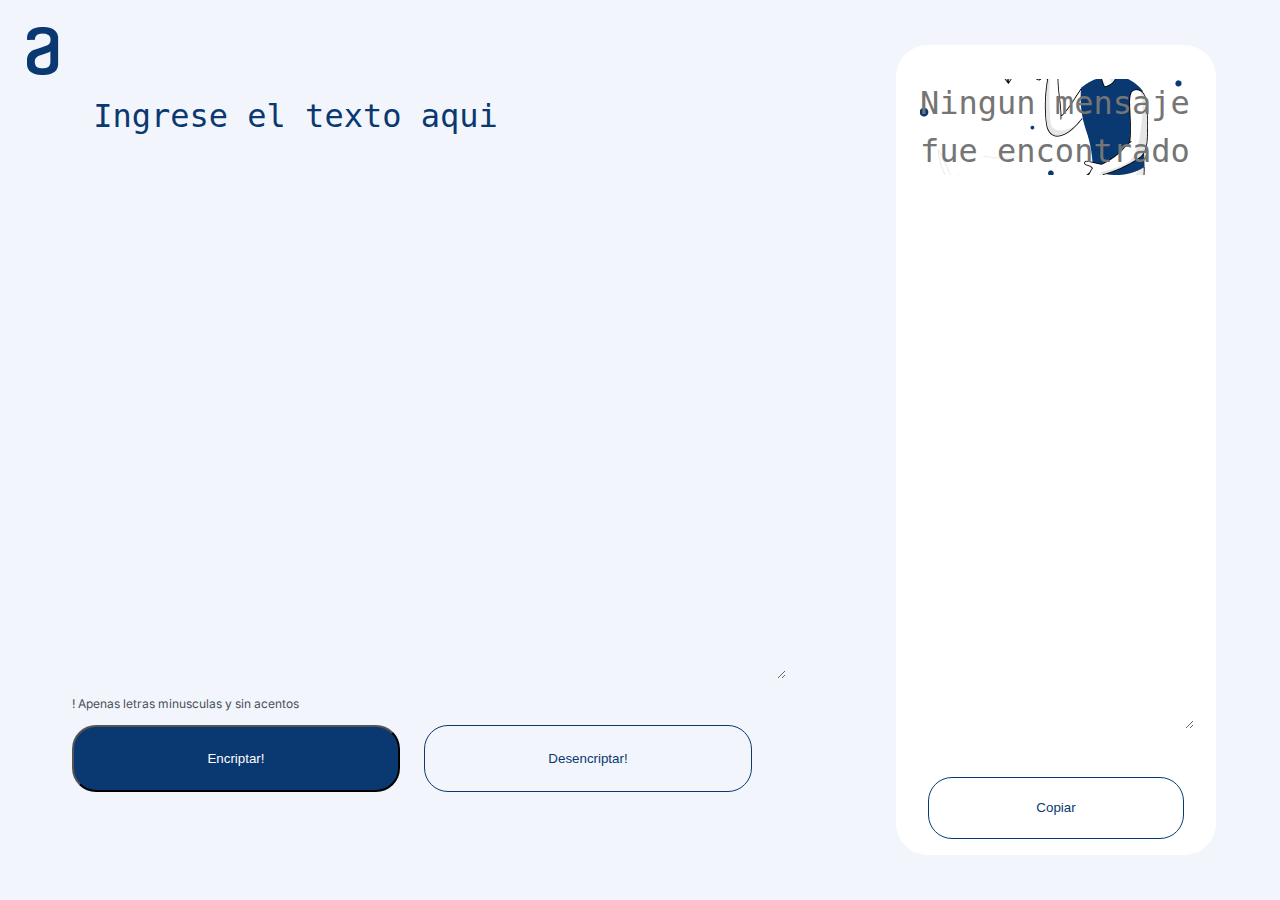
<file: index.html>
<!DOCTYPE html>
<meta charset="UTF-8">

<head>
    <title>Encriptador</title>
    <meta charset="UTF-8">
    <meta http-equiv="X-UA-Compatible" content="IE=edge">
    <meta name="viewport" content="width=device-width, initial-scale=1.0">
    <link rel = "icon" href="icon.ico" type = "imgae/x-icon">
    <link rel = "stylesheet" type = "text/css" href="style.css">

</head>

<body>
    <main>
        <img id="logo" src="Imagenes/a.png" alt="Logo alura">
        <div class="main__container">
            <div class="form-box">
                <textarea class="text-input" type="text" name="input-texto" id="input-texto" placeholder="Ingrese el texto aqui"></textarea>
                <p class="text__info">&#33; Apenas letras minusculas y sin acentos</p>
                <div class= "button-area">
                    <button class="btn-encriptar" id="btn-encriptar">Encriptar!</button>
                    <button class="btn-desencriptar" id="btn-desencriptar">Desencriptar!</button>
    
                </div>
            </div>
    
            <div class="msg-box">
                <textarea class="text-msg" type="text" id="msg" placeholder="Ningun mensaje fue encontrado "></textarea>
                <button class="btn-copy" id="btn-copiar">Copiar</button>
              </div>            
        </div>
    </main>
    <script src="script.js"></script>
</body>
</file>
<file: style.css>
@import url('https://fonts.googleapis.com/css2?family=Inter&display=swap');
body{
    background: #F3F5FC;
    font-family: 'Inter', sans-serif;
}

#logo{
    margin-top: 1.5%;
    margin-left: 1.5%;
}

.main__container{
    display: flex;
}

.form-box{
    position: absolute;
    top: 10%;
    margin-left: 5%;
    width: 60%;
    height: calc(100% - 35%)
}


.text-input{
    margin-left: 2.5%;
    width: 90%;
    height: 100%;
    border: none;
    background: none;   
    color: #0A3871;
    font-size: 32px;
    line-height: 150%;
    outline: none;
}

.text-input::placeholder{
    color: #0A3871;
    font-weight: normal;
}

.text__info {
    color: #495057;
    font-family: Inter;
    font-style: normal;
    font-weight: normal;
    font-size: 12px;
    line-height: 150%;
}

.btn-encriptar{
    background: #0A3871;
    border-radius: 24px;
    color: #FFFFFF;
    width: 328px;
    height: 67px;
    cursor: pointer;
    transition: 1s all;
}

.btn-encriptar:hover{
    transform: scale(1.1);
}


.btn-desencriptar{
    background: none;
    margin-left: 20px;
    border-radius: 24px;
    border: 1px solid #0A3871;
    color: #0A3871;
    width: 328px;
    height: 67px;
    cursor: pointer;
    transition: 1s all;
}

.btn-desencriptar:hover{
    transform: scale(1.1);
}

.msg-box{
    position: absolute;
    display: flex;
    flex-direction: column;
    align-items: center;
    top: 5%;
    right: 5%;
    width: 25%;
    background: #FFFFFF;
    box-shadow: 0px 24px 32px -8px rgba(0,0,0,0,0.8);
    border-radius: 32px;
    height: calc(100% - 10%)
}

.text-msg{
    margin: 32px;
    width: 85%;
    height: 100%;
    border: none;
    background: none;   
    color: #495057;
    font-size: 32px;
    line-height: 150%;
    outline: none;

}

.text-msg::placeholder{
    background: url(Imagenes/Muñeco.png) center no-repeat;
}

.btn-copy{
    margin: 5% 0 ;
    background: none;
    border-radius: 24px;
    border: 1px solid #0A3871;
    color: #0A3871;
    width: 80%;
    height: 77px;
    cursor: pointer;
    transition: 1s all;
}

.btn-copy:hover{
    transform: scale(1.1);
}

@media screen and (max-width: 1150px) {

    .main__container{
        flex-direction: column;
        align-items: center;
    }
    .form-box{
        position: inherit;
        width: 100%;
        height: 100%;
    }
    .button-area{
        display: flex;
        flex-direction: row;
        justify-content: space-around;
    }

    .text__info{
        margin-left: 5%;
    }
    .msg-box{
        position: inherit;
        width: 80%;
        margin-top: 30%;
        height: 20%;
        
    }
    .btn-encriptar{
        width: 35%;
    }
    .btn-desencriptar{
        margin:  0 ;
        width: 35%;
    }
    .btn-copy{
        display: none;
    }
    .text-msg{
        background: none;
    }
}

@media screen and (max-width: 768px) {

    .main__container{
        flex-direction: column;
        align-items: center;
    }
    
    .form-box{
        position: inherit;
        margin-left: 15%;
        width: 100%;
        height: 100%;
    }
    .button-area{
        display: flex;
        flex-direction: column;
    }
    .msg-box{
        position: inherit;
        width: 80%;
        margin-top: 30%;
        height: 20%;
        
    }
    .btn-encriptar{
        width: 85%
    }
    .btn-desencriptar{
        margin: 2% 0 ;
        width: 85%
    }
    .btn-copy{
        display: none;
    }
    .text-msg{
        background: none;
    }
}
</file>
